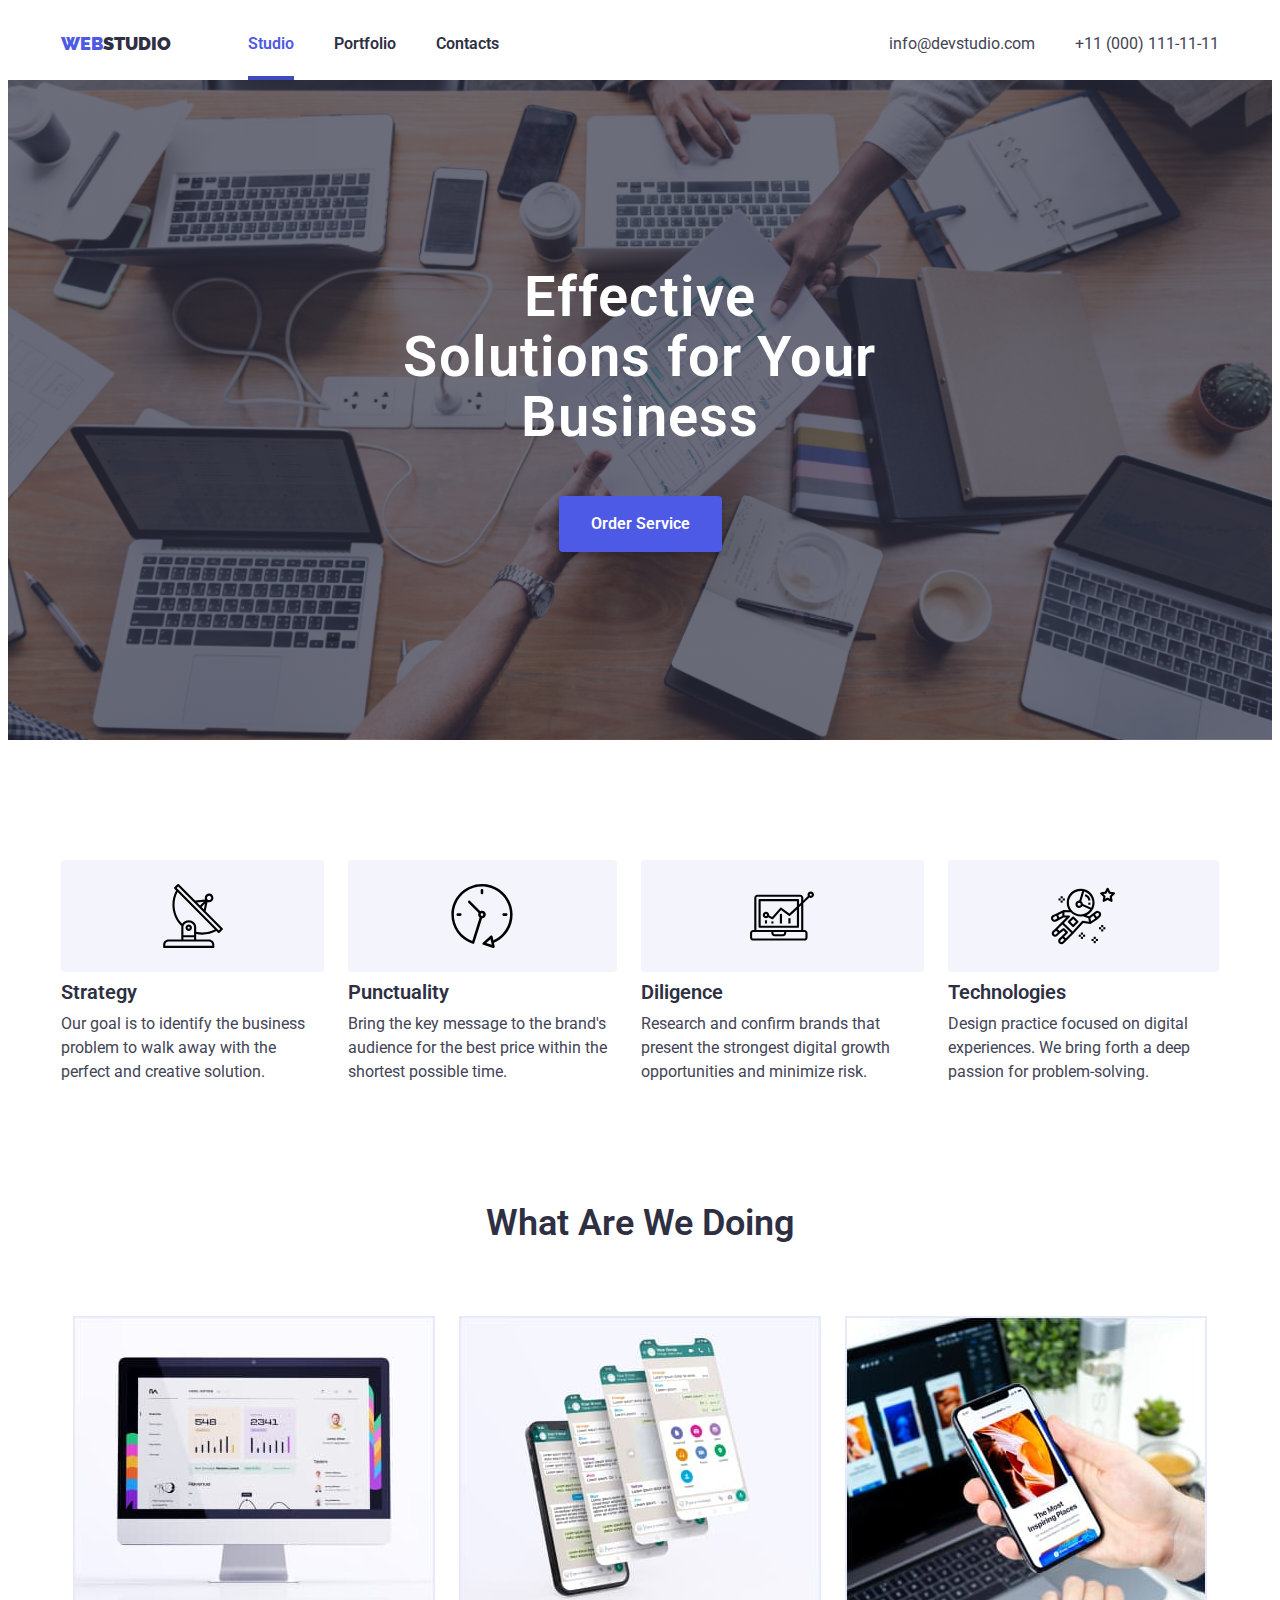
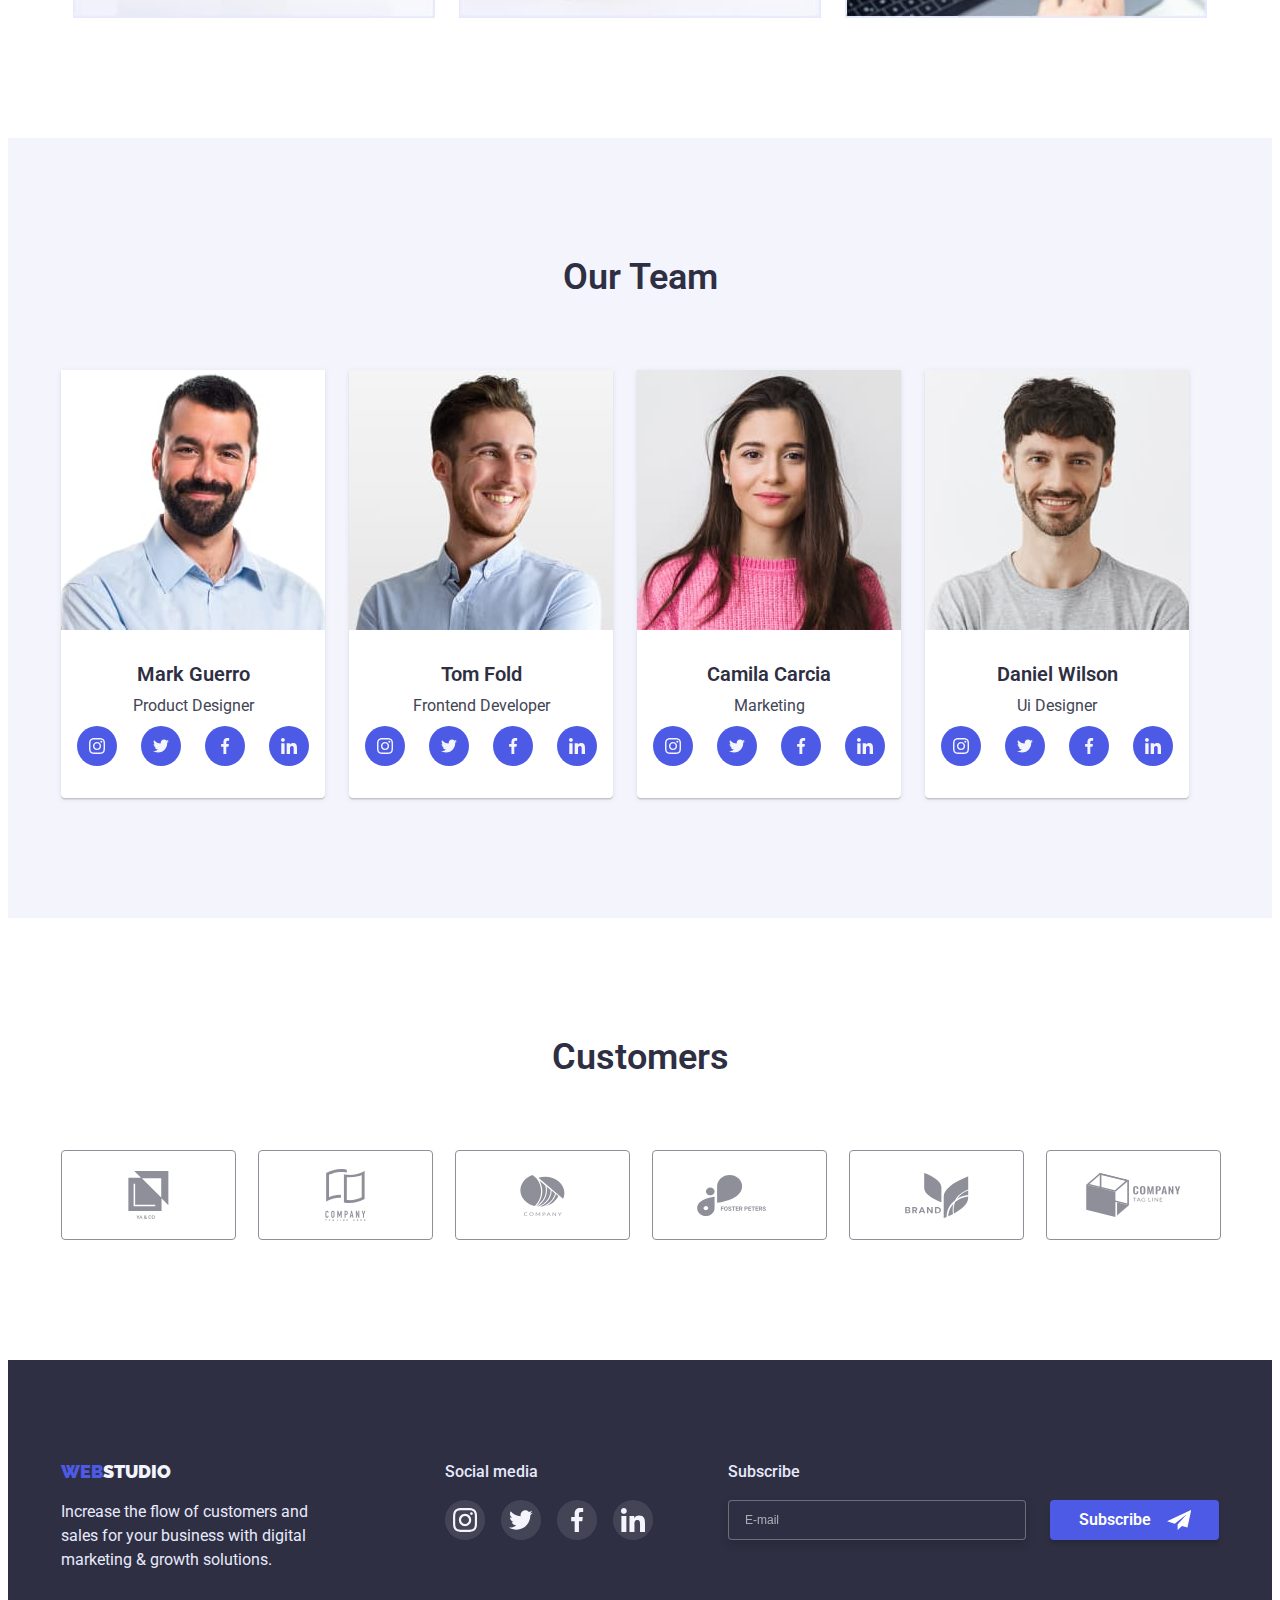
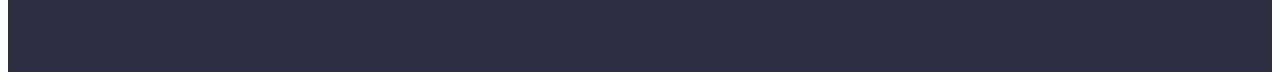
<file: index.html>
<!DOCTYPE html>
<html lang="en">
  <head>
    <meta name="viewport" content="width=device-width, initial-scale=1.0" />
    <link rel="preconnect" href="https://fonts.googleapis.com" />
    <link rel="preconnect" href="https://fonts.gstatic.com" crossorigin />
    <link
      href="https://fonts.googleapis.com/css2?family=Raleway:wght@700&family=Roboto:wght@400;500;700;900&display=swap"
      rel="stylesheet"
    />
    <link
      rel="stylesheet"
      href="https://cdnjs.cloudflare.com/ajax/libs/modern-normalize/1.1.0/modern-normalize.min.css"
      integrity="sha512-wpPYUAdjBVSE4KJnH1VR1HeZfpl1ub8YT/NKx4PuQ5NmX2tKuGu6U/JRp5y+Y8XG2tV+wKQpNHVUX03MfMFn9Q=="
      crossorigin="anonymous"
      referrerpolicy="no-referrer"
    />
    <title>Studio</title>
    <link rel="stylesheet" href="css/styles.css" />
  </head>
  <body>
    <header class="header">
      <div class="container block-header">
        <a class="webstudio" href="./index.html"
          ><span class="web">Web</span
          ><span class="studio-header">Studio</span></a
        >
        <button
          class="menu-toggle js-open-menu"
          aria-expanded="false"
          aria-controls="mobile-menu"
        >
          <svg class="icon-menu-button">
            <use href="./images/icons.svg#burger-icon"></use>
          </svg>
        </button>
        <nav class="nav">
          <ul class="group-navigation">
            <li class="list-navigation current_page">
              <a class="navigation" href="./index.html">Studio</a>
            </li>
            <li class="list-navigation">
              <a class="navigation" href="./portfolio.html">Portfolio</a>
            </li>
            <li class="list-navigation">
              <a class="navigation" href="#">Contacts</a>
            </li>
          </ul>
        </nav>
        <ul class="group-info">
          <li class="list-info">
            <a href="mailto:info@devstudio.com" class="info"
              >info@devstudio.com</a
            >
          </li>
          <li class="list-info">
            <a href="tel:+110001111111" class="tel">+11 (000) 111-11-11</a>
          </li>
        </ul>
      </div>
    </header>
    <main class="main-index">
      <section class="main-content">
        <div class="container">
          <h1 class="main-text">Effective Solutions for Your Business</h1>
          <button class="order_service" data-modal-open type="button">
            Order Service
          </button>
        </div>
      </section>
      <section class="main-our_skills">
        <div class="container">
          <h2 class="visually-hidden">Our skills</h2>
          <ul class="group-our_skills">
            <li class="list-our_skills">
              <div class="thumb">
                <svg class="icon-our_skills">
                  <use href="./images/symbol-defs.svg#antena"></use>
                </svg>
              </div>
              <h3 class="h_text our_skills">Strategy</h3>
              <p class="p_text our_skills">
                Our goal is to identify the business problem to walk away with
                the perfect and creative solution.
              </p>
            </li>
            <li class="list-our_skills">
              <div class="thumb">
                <svg class="icon-our_skills">
                  <use href="./images/symbol-defs.svg#clock"></use>
                </svg>
              </div>
              <h3 class="h_text our_skills">Punctuality</h3>
              <p class="p_text our_skills">
                Bring the key message to the brand's audience for the best price
                within the shortest possible time.
              </p>
            </li>
            <li class="list-our_skills">
              <div class="thumb">
                <svg class="icon-our_skills">
                  <use href="./images/symbol-defs.svg#diagram"></use>
                </svg>
              </div>
              <h3 class="h_text our_skills">Diligence</h3>
              <p class="p_text our_skills">
                Research and confirm brands that present the strongest digital
                growth opportunities and minimize risk.
              </p>
            </li>
            <li class="list-our_skills">
              <div class="thumb">
                <svg class="icon-our_skills">
                  <use href="./images/symbol-defs.svg#astronaut"></use>
                </svg>
              </div>
              <h3 class="h_text our_skills">Technologies</h3>
              <p class="p_text our_skills">
                Design practice focused on digital experiences. We bring forth a
                deep passion for problem-solving.
              </p>
            </li>
          </ul>
        </div>
      </section>
      <section class="main-what_we_doing">
        <div class="container">
          <h2 class="section_text">What Are We Doing</h2>
          <ul class="group-we_doing">
            <li class="list-we_doing">
              <img
                srcset="images/1.jpg 1x,images/1 2x.jpg 2x"
                src="images/1.jpg"
                alt="Statistic"
                width="300"
                height="250"
              />
            </li>
            <li class="list-we_doing">
              <img
                srcset="images/2.jpg 1x,images/2 2x.jpg 2x"
                src="images/2.jpg"
                alt="tag-messenger"
                width="300"
                height="250"
              />
            </li>
            <li class="list-we_doing">
              <img
                srcset="images/3.jpg 1x,images/3 2x.jpg 2x"
                src="images/3.jpg"
                alt="articles"
                width="300"
                height="250"
              />
            </li>
          </ul>
        </div>
      </section>
      <section class="main-our_team">
        <div class="container">
          <h2 class="section_text our_team">Our Team</h2>
          <ul class="group-our_team">
            <li class="list-photos">
              <img
                srcset="images/mark_guerro.jpg 1x,images/mark_guerro 2x.jpg 2x"
                src="images/mark_guerro.jpg"
                alt="mark_guerro"
                width="244"
                height="240"
                class="img-our_team"
              />
              <div class="card-our_team">
                <h3 class="h_text our_team">Mark Guerro</h3>
                <p class="p_text our_team">Product Designer</p>
                <ul class="group-messenger">
                  <li class="list-messenger">
                    <a class="tag-messenger">
                      <svg class="icon-our_team">
                        <use href="./images/symbol-defs.svg#instagram"></use>
                      </svg>
                    </a>
                  </li>
                  <li class="list-messenger">
                    <a class="tag-messenger">
                      <svg class="icon-our_team">
                        <use href="./images/symbol-defs.svg#twitter"></use>
                      </svg>
                    </a>
                  </li>
                  <li class="list-messenger">
                    <a class="tag-messenger">
                      <svg class="icon-our_team">
                        <use href="./images/symbol-defs.svg#facebook"></use>
                      </svg>
                    </a>
                  </li>
                  <li class="list-messenger">
                    <a class="tag-messenger">
                      <svg class="icon-our_team">
                        <use href="./images/symbol-defs.svg#linkedin"></use>
                      </svg>
                    </a>
                  </li>
                </ul>
              </div>
            </li>
            <li class="list-photos">
              <img
                srcset="images/tom_fold.jpg 1x,images/tom_fold 2x.jpg 2x"
                src="images/tom_fold.jpg"
                alt="tom_fold"
                width="244"
                height="240"
                class="img-our_team"
              />
              <div class="card-our_team">
                <h3 class="h_text our_team">Tom Fold</h3>
                <p class="p_text our_team">Frontend Developer</p>
                <ul class="group-messenger">
                  <li class="list-messenger">
                    <a class="tag-messenger">
                      <svg class="icon-our_team">
                        <use href="./images/symbol-defs.svg#instagram"></use>
                      </svg>
                    </a>
                  </li>
                  <li class="list-messenger">
                    <a class="tag-messenger">
                      <svg class="icon-our_team">
                        <use href="./images/symbol-defs.svg#twitter"></use>
                      </svg>
                    </a>
                  </li>
                  <li class="list-messenger">
                    <a class="tag-messenger">
                      <svg class="icon-our_team">
                        <use href="./images/symbol-defs.svg#facebook"></use>
                      </svg>
                    </a>
                  </li>
                  <li class="list-messenger">
                    <a class="tag-messenger">
                      <svg class="icon-our_team">
                        <use href="./images/symbol-defs.svg#linkedin"></use>
                      </svg>
                    </a>
                  </li>
                </ul>
              </div>
            </li>
            <li class="list-photos">
              <img
                srcset="images/camila_garcia.jpg 1x,images/camila_garcia 2x.jpg 2x"
                src="images/camila_garcia.jpg"
                alt="camila_garcia"
                width="244"
                height="240"
                class="img-our_team"
              />
              <div class="card-our_team">
                <h3 class="h_text our_team">Camila Carcia</h3>
                <p class="p_text our_team">Marketing</p>
                <ul class="group-messenger">
                  <li class="list-messenger">
                    <a class="tag-messenger">
                      <svg class="icon-our_team">
                        <use href="./images/symbol-defs.svg#instagram"></use>
                      </svg>
                    </a>
                  </li>
                  <li class="list-messenger">
                    <a class="tag-messenger">
                      <svg class="icon-our_team">
                        <use href="./images/symbol-defs.svg#twitter"></use>
                      </svg>
                    </a>
                  </li>
                  <li class="list-messenger">
                    <a class="tag-messenger">
                      <svg class="icon-our_team">
                        <use href="./images/symbol-defs.svg#facebook"></use>
                      </svg>
                    </a>
                  </li>
                  <li class="list-messenger">
                    <a class="tag-messenger">
                      <svg class="icon-our_team">
                        <use href="./images/symbol-defs.svg#linkedin"></use>
                      </svg>
                    </a>
                  </li>
                </ul>
              </div>
            </li>
            <li class="list-photos">
              <img
                srcset="images/daniel_wilson.jpg 1x,images/daniel_wilson 2x.jpg 2x"
                src="images/daniel_wilson.jpg"
                alt="daniel_wilson"
                width="244"
                height="240"
                class="img-our_team"
              />
              <div class="card-our_team">
                <h3 class="h_text our_team">Daniel Wilson</h3>
                <p class="p_text our_team">Ui Designer</p>
                <ul class="group-messenger">
                  <li class="list-messenger">
                    <a class="tag-messenger">
                      <svg class="icon-our_team">
                        <use href="./images/symbol-defs.svg#instagram"></use>
                      </svg>
                    </a>
                  </li>
                  <li class="list-messenger">
                    <a class="tag-messenger">
                      <svg class="icon-our_team">
                        <use href="./images/symbol-defs.svg#twitter"></use>
                      </svg>
                    </a>
                  </li>
                  <li class="list-messenger">
                    <a class="tag-messenger">
                      <svg class="icon-our_team">
                        <use href="./images/symbol-defs.svg#facebook"></use>
                      </svg>
                    </a>
                  </li>
                  <li class="list-messenger">
                    <a class="tag-messenger">
                      <svg class="icon-our_team">
                        <use href="./images/symbol-defs.svg#linkedin"></use>
                      </svg>
                    </a>
                  </li>
                </ul>
              </div>
            </li>
          </ul>
        </div>
      </section>
      <section class="customer">
        <div class="container">
          <h2 class="section_text">Customers</h2>
          <ul class="group-customers">
            <li class="list-customers">
              <a class="block-customers">
                <svg class="icon-customers">
                  <use href="./images/symbol-defs.svg#customer_1"></use>
                </svg>
              </a>
            </li>
            <li class="list-customers">
              <a class="block-customers">
                <svg class="icon-customers">
                  <use href="./images/symbol-defs.svg#customer_2"></use>
                </svg>
              </a>
            </li>
            <li class="list-customers">
              <a class="block-customers">
                <svg class="icon-customers">
                  <use href="./images/symbol-defs.svg#customer_3"></use>
                </svg>
              </a>
            </li>
            <li class="list-customers">
              <a class="block-customers">
                <svg class="icon-customers">
                  <use href="./images/symbol-defs.svg#customer_4"></use>
                </svg>
              </a>
            </li>
            <li class="list-customers">
              <a class="block-customers">
                <svg class="icon-customers">
                  <use href="./images/symbol-defs.svg#customer_5"></use>
                </svg>
              </a>
            </li>
            <li class="list-customers">
              <a class="block-customers">
                <svg class="icon-customers">
                  <use href="./images/symbol-defs.svg#customer_6"></use>
                </svg>
              </a>
            </li>
          </ul>
        </div>
      </section>
    </main>
    <footer class="footer">
      <div class="container block-footer">
        <div class="footer-block">
          <a class="webstudio footer-webstudio" href="./index.html"
            ><span class="web footer-webstudio">Web</span
            ><span class="studio-footer">Studio</span>
          </a>
          <p class="footer-p_text footer-block-text">
            Increase the flow of customers and sales for your business with
            digital marketing & growth solutions.
          </p>
        </div>
        <div class="footer-social_media">
          <p class="footer-p_text social_media">Social media</p>
          <ul class="group-social_media">
            <li class="list-social_media">
              <a class="button-social_media">
                <svg class="icon-social_media">
                  <use href="./images/symbol-defs.svg#instagram"></use>
                </svg>
              </a>
            </li>
            <li class="list-social_media">
              <a class="button-social_media">
                <svg class="icon-social_media">
                  <use href="./images/symbol-defs.svg#twitter"></use>
                </svg>
              </a>
            </li>
            <li class="list-social_media">
              <a class="button-social_media">
                <svg class="icon-social_media">
                  <use href="./images/symbol-defs.svg#facebook"></use>
                </svg>
              </a>
            </li>
            <li class="list-social_media">
              <a class="button-social_media">
                <svg class="icon-social_media">
                  <use href="./images/symbol-defs.svg#linkedin"></use>
                </svg>
              </a>
            </li>
          </ul>
        </div>
        <div class="footer-subscribe">
          <p class="footer-p_text social_media">Subscribe</p>
          <form class="form-subscribe">
            <input
              class="input-subscribe-email"
              type="email"
              name="email-subscribe"
              id="email"
              placeholder="E-mail"
            />
            <button class="subscribe-button-send" type="submit">
              Subscribe
              <span class="subscribe-icon-block">
                <svg class="subscribe-icon">
                  <use href="./images/icons.svg#icon_send"></use>
                </svg>
              </span>
            </button>
          </form>
        </div>
      </div>
    </footer>
    <div class="backdrop is-hidden" data-modal>
      <div class="modal">
        <button class="modal-button" data-modal-close>
          <svg class="icon-modal-button">
            <use href="./images/symbol-defs.svg#close-button"></use>
          </svg>
        </button>
        <p class="modal-h_text">
          Leave your contacts and we will call you back
        </p>
        <form class="form js-modal-form">
          <div class="modal-form-list">
            <label class="modal-form-label" for="name">Name</label>
            <div class="modal-form-field">
              <input
                class="modal-form-input"
                type="text"
                name="name"
                id="name"
              />
              <span class="modal-form-icons">
                <svg class="modal-form-input-icon person">
                  <use href="./images/icons.svg#person"></use>
                </svg>
              </span>
            </div>
          </div>
          <div class="modal-form-list">
            <label class="modal-form-label" for="phone">Phone</label>
            <div class="modal-form-field">
              <input
                class="modal-form-input"
                type="tel"
                name="phone"
                id="tel"
              />
              <span class="modal-form-icons">
                <svg class="modal-form-input-icon">
                  <use href="./images/icons.svg#phone"></use>
                </svg>
              </span>
            </div>
          </div>
          <div class="modal-form-list">
            <label class="modal-form-label" for="email">Email</label>
            <div class="modal-form-field">
              <input
                class="modal-form-input"
                type="email"
                name="email"
                id="email"
              />
              <span class="modal-form-icons">
                <svg class="modal-form-input-icon">
                  <use href="./images/icons.svg#email"></use>
                </svg>
              </span>
            </div>
          </div>
          <div class="modal-form-list textarea">
            <label class="modal-form-label" for="comment">Comment</label>
            <div class="modal-form-field">
              <textarea
                class="modal-form-textarea"
                name="comment"
                id="comment"
                rows="8"
                placeholder="Text input"
              ></textarea>
            </div>
          </div>
          <div class="modal-form-list checkbox">
            <label class="modal-checkbox-label" for="accept">
              <input
                class="modal-checkbox"
                type="checkbox"
                name="checkbox_accept"
                value="accept"
                id="accept"
              />
              <span class="modal-block-checkbox">
                <svg class="modal-checkbox-icon">
                  <use href="./images/icons.svg#Checkbox"></use>
                </svg>
              </span>
              <span
                >I accept the terms and conditions of the
                <a class="modal-text-privacy" href="#"> Privacy Policy </a>
              </span>
            </label>
          </div>
          <button class="modal-button-send" type="submit">Send</button>
        </form>
      </div>
    </div>
    <!-- mobile menu -->
    <div class="menu-container js-menu-container" id="mobile-menu">
      <button class="menu-toggle js-close-menu">
        <svg class="icon-modal-button">
          <use href="./images/symbol-defs.svg#close-button"></use>
        </svg>
      </button>
      <div class="menu-mobile_menu">
        <ul class="group-navigation-mobile_menu">
          <li class="list-navigation mobile_menu current_page">
            <a class="navigation-mobile_menu" href="./index.html">Studio</a>
          </li>
          <li class="list-navigation mobile_menu">
            <a class="navigation-mobile_menu" href="./portfolio.html"
              >Portfolio</a
            >
          </li>
          <li class="list-navigation mobile_menu">
            <a class="navigation-mobile_menu" href="#">Contacts</a>
          </li>
        </ul>
        <div class="menu-2">
          <ul class="group-info-mobile_menu">
            <li class="list-info-mobile_menu">
              <a href="tel:+110001111111" class="tel mobile_menu"
                >+11 (000) 111-11-11</a
              >
            </li>
            <li class="list-info-mobile_menu">
              <a href="mailto:info@devstudio.com" class="info mobile_menu"
                >info@devstudio.com</a
              >
            </li>
          </ul>
          <ul class="group-messenger mobile_menu">
            <li class="list-messenger-mobile_menu">
              <a class="tag-messenger">
                <svg class="icon-social_media">
                  <use href="./images/symbol-defs.svg#instagram"></use>
                </svg>
              </a>
            </li>
            <li class="list-messenger-mobile_menu">
              <a class="tag-messenger">
                <svg class="icon-social_media">
                  <use href="./images/symbol-defs.svg#twitter"></use>
                </svg>
              </a>
            </li>
            <li class="list-messenger-mobile_menu">
              <a class="tag-messenger">
                <svg class="icon-social_media">
                  <use href="./images/symbol-defs.svg#facebook"></use>
                </svg>
              </a>
            </li>
            <li class="list-messenger-mobile_menu">
              <a class="tag-messenger">
                <svg class="icon-social_media">
                  <use href="./images/symbol-defs.svg#linkedin"></use>
                </svg>
              </a>
            </li>
          </ul>
        </div>
      </div>
    </div>
    <script src="./js/modal.js"></script>
    <script src="./js/mobile-menu.js"></script>
  </body>
</html>
</file>
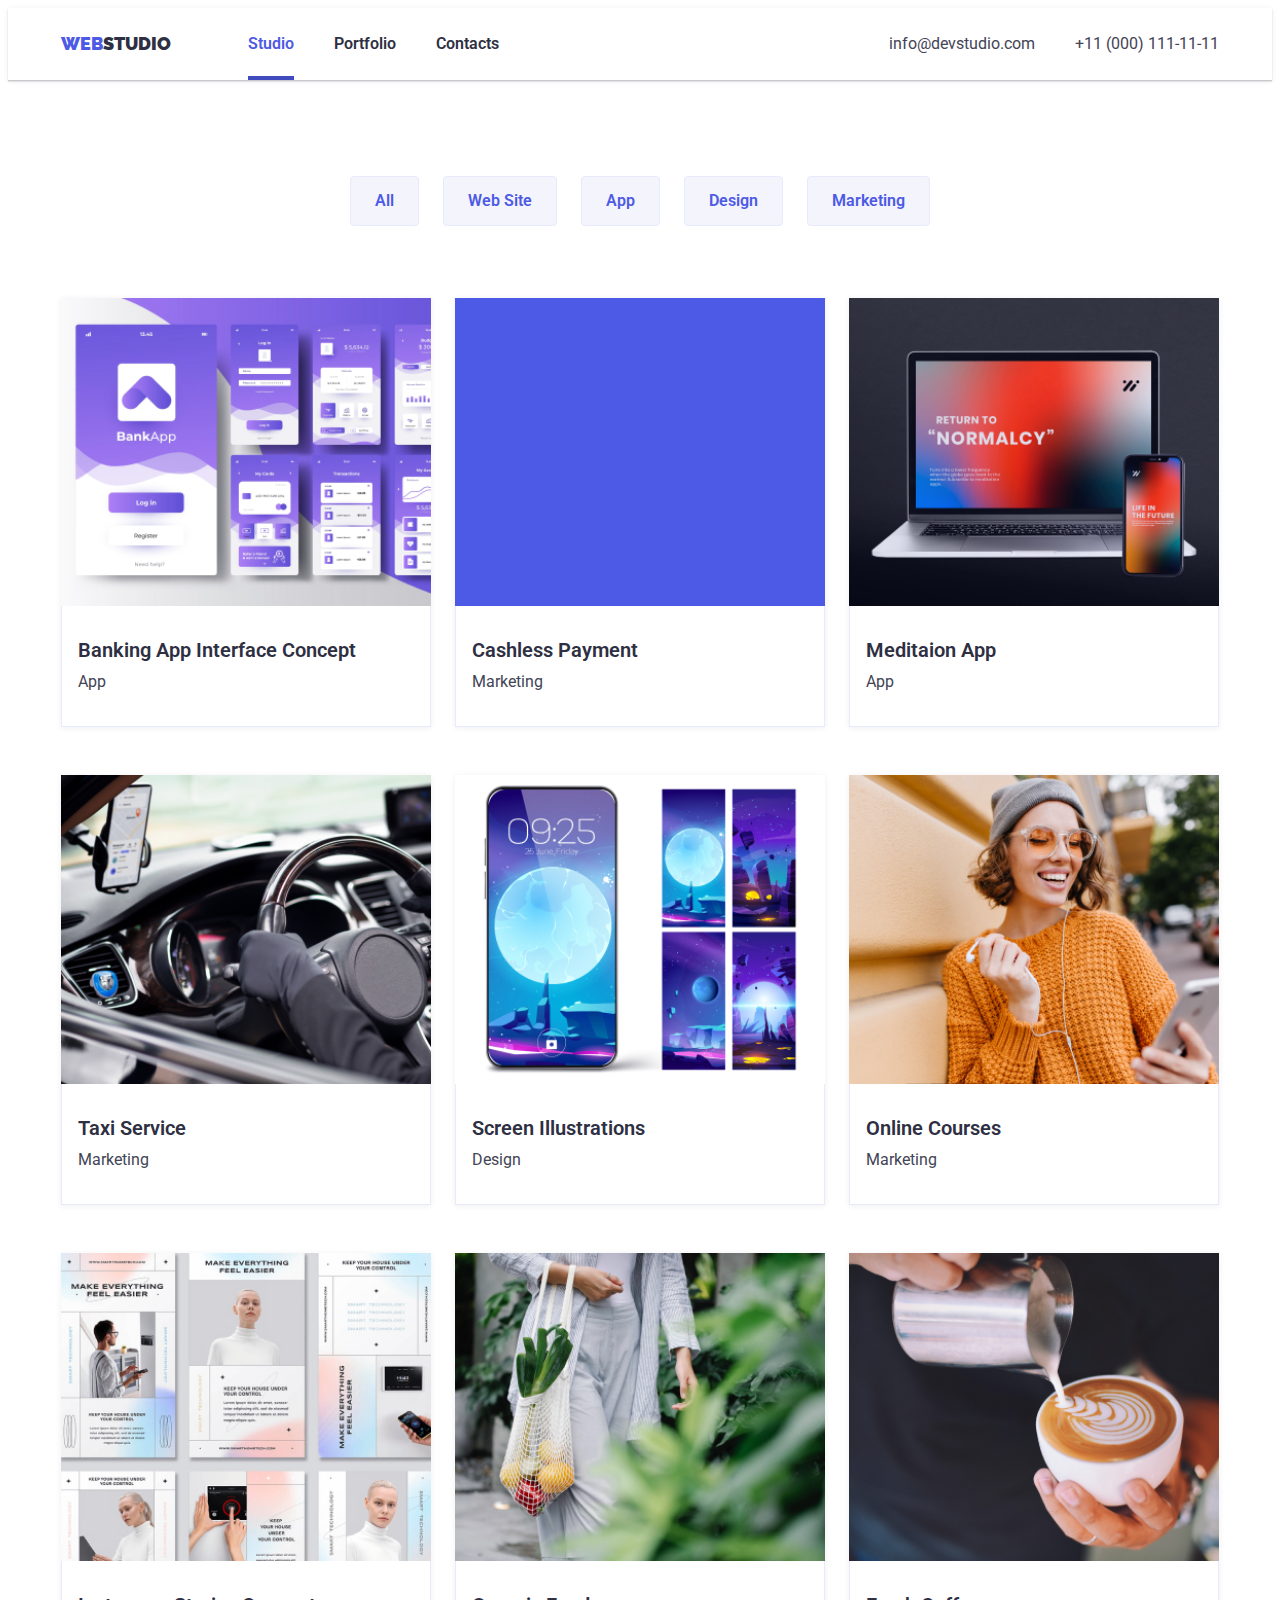
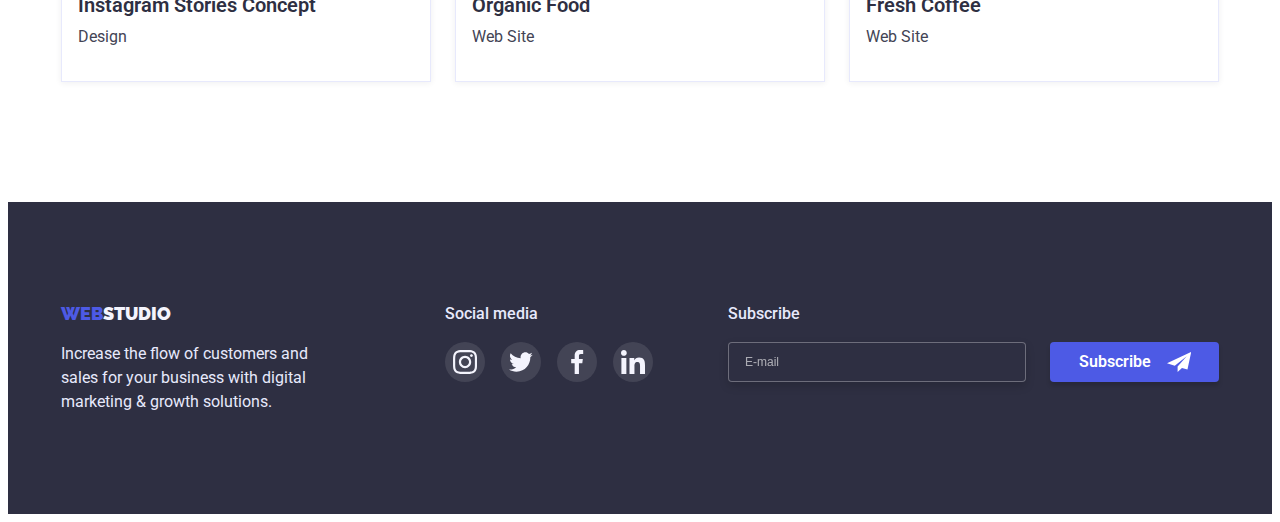
<file: portfolio.html>
<!DOCTYPE html>
<html lang="en">
  <head>
    <meta name="viewport" content="width=device-width, initial-scale=1.0" />
    <link rel="preconnect" href="https://fonts.googleapis.com" />
    <link rel="preconnect" href="https://fonts.gstatic.com" crossorigin />
    <link
      href="https://fonts.googleapis.com/css2?family=Raleway:wght@700&family=Roboto:wght@400;500;700;900&display=swap"
      rel="stylesheet"
    />
    <link
      rel="stylesheet"
      href="https://cdnjs.cloudflare.com/ajax/libs/modern-normalize/1.1.0/modern-normalize.min.css"
      integrity="sha512-wpPYUAdjBVSE4KJnH1VR1HeZfpl1ub8YT/NKx4PuQ5NmX2tKuGu6U/JRp5y+Y8XG2tV+wKQpNHVUX03MfMFn9Q=="
      crossorigin="anonymous"
      referrerpolicy="no-referrer"
    />
    <title>Portfolio</title>
    <link rel="stylesheet" href="css/styles.css" />
  </head>
  <body>
    <header class="header-portfolio">
      <div class="container block-header">
        <a class="webstudio" href="./index.html"
          ><span class="web">Web</span
          ><span class="studio-header">Studio</span></a
        >
        <button
          class="menu-toggle js-open-menu"
          aria-expanded="false"
          aria-controls="mobile-menu"
        >
          <svg class="icon-menu-button">
            <use href="./images/icons.svg#burger-icon"></use>
          </svg>
        </button>
        <nav class="nav">
          <ul class="group-navigation">
            <li class="list-navigation current_page">
              <a class="navigation" href="./index.html">Studio</a>
            </li>
            <li class="list-navigation">
              <a class="navigation" href="./portfolio.html">Portfolio</a>
            </li>
            <li class="list-navigation">
              <a class="navigation" href="#">Contacts</a>
            </li>
          </ul>
        </nav>
        <ul class="group-info">
          <li class="list-info">
            <a href="mailto:info@devstudio.com" class="info"
              >info@devstudio.com</a
            >
          </li>
          <li class="list-info">
            <a href="tel:+110001111111" class="tel">+11 (000) 111-11-11</a>
          </li>
        </ul>
      </div>
    </header>
    <main class="main-portfolio">
      <section class="section-portfolio">
        <div class="container">
          <h1 class="visually-hidden">Portfolio</h1>
          <ul class="group-button-portfolio">
            <li class="list-button">
              <button class="button-portfolio" type="button">All</button>
            </li>
            <li class="list-button">
              <button class="button-portfolio" type="button">Web Site</button>
            </li>
            <li class="list-button">
              <button class="button-portfolio" type="button">App</button>
            </li>
            <li class="list-button">
              <button class="button-portfolio" type="button">Design</button>
            </li>
            <li class="list-button">
              <button class="button-portfolio" type="button">Marketing</button>
            </li>
          </ul>
          <ul class="group-block-photo">
            <li class="list-block_photo">
              <a class="tag-block_photo" href="#">
                <div class="img-block-photo">
                  <img
                    src="images/img.jpg"
                    alt="Banking App Interface Concept"
                    width="360"
                    height="300"
                  />
                  <div class="text-overlay">
                    <p class="img-block-text">
                      14 Stylish and User-Friendly App Design Concepts · Task
                      Manager App · Calorie Tracker App · Exotic Fruit Ecommerce
                      App · Cloud Storage App
                    </p>
                  </div>
                </div>
                <div class="card-block-photo">
                  <h2 class="h_text">Banking App Interface Concept</h2>
                  <p class="p_text">App</p>
                </div>
              </a>
            </li>
            <li class="list-block_photo">
              <a class="tag-block_photo" href="#">
                <div class="img-block-photo">
                  <img
                    src="images/img(1).jpg"
                    alt="Cashless Payment"
                    width="360"
                    height="300"
                  />
                  <div class="text-overlay">
                    <p class="img-block-text">
                      14 Stylish and User-Friendly App Design Concepts · Task
                      Manager App · Calorie Tracker App · Exotic Fruit Ecommerce
                      App · Cloud Storage App
                    </p>
                  </div>
                </div>
                <div class="card-block-photo">
                  <h2 class="h_text">Cashless Payment</h2>
                  <p class="p_text">Marketing</p>
                </div>
              </a>
            </li>
            <li class="list-block_photo">
              <a class="tag-block_photo" href="#">
                <div class="img-block-photo">
                  <img
                    src="images/img(2).jpg"
                    alt="Meditaion App"
                    width="360"
                    height="300"
                  />
                  <div class="text-overlay">
                    <p class="img-block-text">
                      14 Stylish and User-Friendly App Design Concepts · Task
                      Manager App · Calorie Tracker App · Exotic Fruit Ecommerce
                      App · Cloud Storage App
                    </p>
                  </div>
                </div>
                <div class="card-block-photo">
                  <h2 class="h_text">Meditaion App</h2>
                  <p class="p_text">App</p>
                </div>
              </a>
            </li>
            <li class="list-block_photo">
              <a class="tag-block_photo" href="#">
                <div class="img-block-photo">
                  <img
                    src="images/img(3).jpg"
                    alt="Taxi Service"
                    width="360"
                    height="300"
                  />
                  <div class="text-overlay">
                    <p class="img-block-text">
                      14 Stylish and User-Friendly App Design Concepts · Task
                      Manager App · Calorie Tracker App · Exotic Fruit Ecommerce
                      App · Cloud Storage App
                    </p>
                  </div>
                </div>
                <div class="card-block-photo">
                  <h2 class="h_text">Taxi Service</h2>
                  <p class="p_text">Marketing</p>
                </div>
              </a>
            </li>
            <li class="list-block_photo">
              <a class="tag-block_photo" href="#">
                <div class="img-block-photo">
                  <img
                    src="images/img(4).jpg"
                    alt="Screen Illustrations"
                    width="360"
                    height="300"
                  />
                  <div class="text-overlay">
                    <p class="img-block-text">
                      14 Stylish and User-Friendly App Design Concepts · Task
                      Manager App · Calorie Tracker App · Exotic Fruit Ecommerce
                      App · Cloud Storage App
                    </p>
                  </div>
                </div>
                <div class="card-block-photo">
                  <h2 class="h_text">Screen Illustrations</h2>
                  <p class="p_text">Design</p>
                </div>
              </a>
            </li>
            <li class="list-block_photo">
              <a class="tag-block_photo" href="#">
                <div class="img-block-photo">
                  <img
                    src="images/img(5).jpg"
                    alt="Online Courses"
                    width="360"
                    height="300"
                  />
                  <div class="text-overlay">
                    <p class="img-block-text">
                      14 Stylish and User-Friendly App Design Concepts · Task
                      Manager App · Calorie Tracker App · Exotic Fruit Ecommerce
                      App · Cloud Storage App
                    </p>
                  </div>
                </div>
                <div class="card-block-photo">
                  <h2 class="h_text">Online Courses</h2>
                  <p class="p_text">Marketing</p>
                </div>
              </a>
            </li>
            <li class="list-block_photo">
              <a class="tag-block_photo" href="#">
                <div class="img-block-photo">
                  <img
                    src="images/img(6).jpg"
                    alt="Instagram Stories Concept"
                    width="360"
                    height="300"
                  />
                  <div class="text-overlay">
                    <p class="img-block-text">
                      14 Stylish and User-Friendly App Design Concepts · Task
                      Manager App · Calorie Tracker App · Exotic Fruit Ecommerce
                      App · Cloud Storage App
                    </p>
                  </div>
                </div>
                <div class="card-block-photo">
                  <h2 class="h_text">Instagram Stories Concept</h2>
                  <p class="p_text">Design</p>
                </div>
              </a>
            </li>
            <li class="list-block_photo">
              <a class="tag-block_photo" href="#">
                <div class="img-block-photo">
                  <img
                    src="images/img(7).jpg"
                    alt="Organic Food"
                    width="360"
                    height="300"
                  />
                  <div class="text-overlay">
                    <p class="img-block-text">
                      14 Stylish and User-Friendly App Design Concepts · Task
                      Manager App · Calorie Tracker App · Exotic Fruit Ecommerce
                      App · Cloud Storage App
                    </p>
                  </div>
                </div>
                <div class="card-block-photo">
                  <h2 class="h_text">Organic Food</h2>
                  <p class="p_text">Web Site</p>
                </div>
              </a>
            </li>
            <li class="list-block_photo">
              <a class="tag-block_photo" href="#">
                <div class="img-block-photo">
                  <img
                    src="images/img(8).jpg"
                    alt="Fresh Coffee"
                    width="360"
                    height="300"
                  />
                  <div class="text-overlay">
                    <p class="img-block-text">
                      14 Stylish and User-Friendly App Design Concepts · Task
                      Manager App · Calorie Tracker App · Exotic Fruit Ecommerce
                      App · Cloud Storage App
                    </p>
                  </div>
                </div>
                <div class="card-block-photo">
                  <h2 class="h_text">Fresh Coffee</h2>
                  <p class="p_text">Web Site</p>
                </div>
              </a>
            </li>
          </ul>
        </div>
      </section>
      <footer class="footer">
        <div class="container block-footer">
          <div class="footer-block">
            <a class="webstudio footer-webstudio" href="./index.html"
              ><span class="web footer-webstudio">Web</span
              ><span class="studio-footer">Studio</span>
            </a>
            <p class="footer-p_text footer-block-text">
              Increase the flow of customers and sales for your business with
              digital marketing & growth solutions.
            </p>
          </div>
          <div class="footer-social_media">
            <p class="footer-p_text social_media">Social media</p>
            <ul class="group-social_media">
              <li class="list-social_media">
                <a class="button-social_media">
                  <svg class="icon-social_media">
                    <use href="./images/symbol-defs.svg#instagram"></use>
                  </svg>
                </a>
              </li>
              <li class="list-social_media">
                <a class="button-social_media">
                  <svg class="icon-social_media">
                    <use href="./images/symbol-defs.svg#twitter"></use>
                  </svg>
                </a>
              </li>
              <li class="list-social_media">
                <a class="button-social_media">
                  <svg class="icon-social_media">
                    <use href="./images/symbol-defs.svg#facebook"></use>
                  </svg>
                </a>
              </li>
              <li class="list-social_media">
                <a class="button-social_media">
                  <svg class="icon-social_media">
                    <use href="./images/symbol-defs.svg#linkedin"></use>
                  </svg>
                </a>
              </li>
            </ul>
          </div>
          <div class="footer-subscribe">
            <p class="footer-p_text social_media">Subscribe</p>
            <form class="form-subscribe">
              <input
                class="input-subscribe-email"
                type="email"
                name="email-subscribe"
                id="email"
                placeholder="E-mail"
              />
              <button class="subscribe-button-send" type="submit">
                Subscribe
                <span class="subscribe-icon-block">
                  <svg class="subscribe-icon">
                    <use href="./images/icons.svg#icon_send"></use>
                  </svg>
                </span>
              </button>
            </form>
          </div>
        </div>
      </footer>
    </main>
    <!-- mobile menu -->
    <div class="menu-container js-menu-container" id="mobile-menu">
      <button class="menu-toggle js-close-menu">
        <svg class="icon-modal-button">
          <use href="./images/symbol-defs.svg#close-button"></use>
        </svg>
      </button>
      <div class="menu-mobile_menu">
        <ul class="group-navigation-mobile_menu">
          <li class="list-navigation mobile_menu">
            <a class="navigation-mobile_menu" href="./index.html">Studio</a>
          </li>
          <li class="list-navigation mobile_menu current_page">
            <a class="navigation-mobile_menu" href="./portfolio.html"
              >Portfolio</a
            >
          </li>
          <li class="list-navigation mobile_menu">
            <a class="navigation-mobile_menu" href="#">Contacts</a>
          </li>
        </ul>
        <div class="menu-2">
          <ul class="group-info-mobile_menu">
            <li class="list-info-mobile_menu">
              <a href="tel:+110001111111" class="tel mobile_menu"
                >+11 (000) 111-11-11</a
              >
            </li>
            <li class="list-info-mobile_menu">
              <a href="mailto:info@devstudio.com" class="info mobile_menu"
                >info@devstudio.com</a
              >
            </li>
          </ul>
          <ul class="group-messenger mobile_menu">
            <li class="list-messenger-mobile_menu">
              <a class="tag-messenger">
                <svg class="icon-social_media">
                  <use href="./images/symbol-defs.svg#instagram"></use>
                </svg>
              </a>
            </li>
            <li class="list-messenger-mobile_menu">
              <a class="tag-messenger">
                <svg class="icon-social_media">
                  <use href="./images/symbol-defs.svg#twitter"></use>
                </svg>
              </a>
            </li>
            <li class="list-messenger-mobile_menu">
              <a class="tag-messenger">
                <svg class="icon-social_media">
                  <use href="./images/symbol-defs.svg#facebook"></use>
                </svg>
              </a>
            </li>
            <li class="list-messenger-mobile_menu">
              <a class="tag-messenger">
                <svg class="icon-social_media">
                  <use href="./images/symbol-defs.svg#linkedin"></use>
                </svg>
              </a>
            </li>
          </ul>
        </div>
      </div>
    </div>
    <script src="./js/mobile-menu.js"></script>
  </body>
</html>
</file>
<file: css/styles.css>
:root {
  --Slate: #434455;
  --LightSlate: #8e8f99;
  --Iris: #4d5ae5;
  --Navy-Blue: #2e2f42;
  --White: #ffffff;
  --Cloud: #f4f4fd;
  --Cornflower: #e7e9fc;
  --Green: #31d0aa;
  --Ocean: #404bbf;
  --timing-function: cubic-bezier(0.4, 0, 0.2, 1);
}
/* #region Basic Styles */
body {
  color: var(--Navy-Blue);
  font-family: "Roboto";
  line-height: 1.5;
  font-size: 16px;
}
ul {
  list-style: none;
  padding: 0;
  margin: 0;
}
li {
  list-style-type: none;
}
.visually-hidden {
  position: absolute;
  white-space: nowrap;
  width: 1px;
  height: 1px;
  overflow: hidden;
  border: 0;
  padding: 0;
  clip: rect(0 0 0 0);
  clip-path: inset(50%);
  margin: -1px;
  font-weight: 600;
  font-size: 36px;
  line-height: 1.11;
}
img {
  display: block;
  width: 100%;
  height: auto;
}
/* #endregion */
/* #region Container */
.container {
  margin-left: auto;
  margin-right: auto;
  padding-left: 16px;
  padding-right: 16px;
  max-width: 428px;
}

@media screen and (min-width: 768px) {
  .container.block-header {
    display: flex;
    justify-content: space-between;
  }
  .container {
    max-width: 766px;
  }
}
@media screen and (min-width: 1158px) {
  .container {
    max-width: 1158px;
  }
}
/*#endregion*/
/*#region Standart Styles */
.section_text {
  text-align: center;
  font-weight: 600;
  font-size: 36px;
  line-height: 1.11;
  margin: 0;
  margin-bottom: 72px;
}
.h_text {
  font-weight: 600;
  font-size: 20px;
  line-height: 1.2;
  margin: 0;
  margin-bottom: 8px;
}
.p_text {
  color: var(--Slate);
  margin: 0;
}
/* #endregion */
/*#region Header Styles*/
.header {
  color: var(--White);
}
.container.block-header {
  display: flex;
  align-items: center;
}
.webstudio {
  text-decoration: none;
  text-transform: uppercase;
  display: flex;
  padding: 24px 0;
}
.nav {
  display: flex;
}
.web {
  color: var(--Iris);
  font-weight: 900;
  font-family: "Raleway";
  font-size: 18px;
  line-height: 1.33;
  text-decoration: none;
  text-transform: uppercase;
  display: block;
}
.studio-header {
  color: var(--Navy-Blue);
  font-family: "Raleway";
  font-weight: 900;
  font-size: 18px;
  line-height: 1.33;
  text-decoration: none;
  text-transform: uppercase;
  display: block;
}
.group-navigation {
  display: flex;
  margin: 0;
  margin-left: 77px;
  padding-left: 0;
}
.list-navigation:not(:last-child) {
  margin-right: 40px;
}
.list-navigation.current_page .navigation::after {
  opacity: 1;
}
.list-navigation.current_page .navigation,
.navigation:hover,
.navigation:focus {
  color: var(--Iris);
}
.navigation {
  position: relative;
  color: var(--Navy-Blue);
  font-weight: 600;
  text-decoration: none;
  display: block;
  padding: 24px 0;
  transition: color 250ms var(--timing-function);
}
.navigation::after {
  position: absolute;
  left: 0;
  bottom: 0;
  content: "";
  display: block;
  background-color: var(--Ocean);
  height: 4px;
  width: 100%;
  opacity: 0;
}
.navigation:hover,
.navigation:focus {
  color: var(--Ocean);
}
.group-info {
  display: flex;
  margin: 0;
  justify-content: center;
  align-items: center;
  margin-left: auto;
}
.list-info:not(:last-child) {
  margin-right: 40px;
}
.info {
  color: var(--Slate);
  text-decoration: none;
}
.tel {
  color: var(--Slate);
  text-decoration: none;
  margin: 0;
  transition: color 250ms var(--timing-function);
}
.info:focus,
.tel:focus,
.info:hover,
.tel:hover {
  color: var(--Ocean);
}
/*#region Header portfolio Styles  */
.header-portfolio {
  color: var(--White);
  box-shadow: 0px 2px 1px rgba(46, 47, 66, 0.08),
    0px 1px 1px rgba(46, 47, 66, 0.16), 0px 1px 6px rgba(46, 47, 66, 0.08);
}
/*#endregion  */
.menu-toggle {
  height: 22px;
  width: 32px;
  display: flex;
  align-items: center;
  justify-content: center;
  margin: 0;
  margin-left: auto;
  padding: 0;
  background-color: transparent;
  cursor: pointer;
  border: none;
  border-radius: 50%;
  outline: none;
  fill: black;
}
.menu-toggle:hover,
.menu-toggle:focus {
  box-shadow: none;
}
.icon-menu-button {
  height: 22px;
}
@media screen and (max-width: 767px) {
  .container.block-header {
    display: flex;
    align-items: center;
  }
  .group-navigation {
    display: none;
  }
  .group-info {
    display: none;
  }
  .nav {
    display: none;
  }
}
@media screen and (min-width: 768px) and (max-width: 1199px) {
  .menu-toggle {
    display: none;
  }
  .group-info {
    flex-wrap: wrap;
    flex-direction: column;
    align-items: baseline;
  }
  .list-info:not(:last-child) {
    margin-right: 0px;
  }
  .info {
    font-weight: 400;
    font-size: 12px;
    line-height: 16px;
  }
  .tel {
    font-weight: 400;
    font-size: 12px;
    line-height: 16px;
  }
}
@media screen and (min-width: 1200px) {
  .menu-toggle {
    display: none;
  }
}
/* #endregion */
/* #region Mobile Menu  */
.menu-container {
  position: fixed;
  top: 0;
  left: 0;
  width: 100vw;
  height: 100vh;
  background-color: white;
  z-index: 999;
  transform: translateX(100%);
  transition: transform 250ms ease-in-out;
  padding: 40px;
  display: flex;
  flex-direction: column;
  justify-content: space-between;
  overflow: auto;
}
.menu-container.is-open {
  transform: translateX(0);
}
.menu-container .menu-toggle {
  margin-left: auto;
  margin-bottom: 16px;
  transform: translate(100%, -100%);
  fill: black;
  background: var(--Cornflower);
  border: 1px solid rgba(0, 0, 0, 0.1);
  width: 24px;
  height: 24px;
  border-radius: 50%;
  display: flex;
  cursor: pointer;
  justify-content: center;
  align-items: center;
  transition: background-color 250ms var(--timing-function),
    fill 250ms var(--timing-function);
}
.icon-mobile_menu-button {
  /* width: 8px;
  height: 8px; */
}
.menu-container .menu-toggle:hover,
.menu-container .menu-toggle:focus {
  background-color: var(--Ocean);
  fill: white;
}
.menu-mobile_menu {
  display: flex;
  flex-direction: column;
  justify-content: space-between;
  overflow: auto;
  width: 100%;
  height: 100%;
}
.list-navigation.mobile_menu:not(:last-child) {
  margin-bottom: 40px;
}
.list-navigation.mobile_menu.current_page .navigation-mobile_menu,
.navigation-mobile_menu:hover,
.navigation-mobile_menu:focus {
  color: var(--Iris);
}
.navigation-mobile_menu {
  position: relative;
  color: var(--Navy-Blue);
  text-decoration: none;
  display: block;
  font-weight: 700;
  font-size: 36px;
  line-height: 1.11;
  /* identical to box height, or 111% */
  padding: 0;
  transition: color 250ms var(--timing-function);
}
.navigation-mobile_menu:hover,
.navigation-mobile_menu:focus {
  color: var(--Ocean);
}
.group-info-mobile_menu {
  margin-top: auto;
}
.list-info-mobile_menu:not(:last-child) {
  margin-bottom: 40px;
}
.tel.mobile_menu {
  color: var(--Iris);
  text-decoration: none;
  margin: 0;
  font-weight: 600;
  font-size: 36px;
  line-height: 1.11;
  /* identical to box height, or 111% */
  transition: color 250ms var(--timing-function);
}
.info.mobile_menu {
  color: var(--Slate);
  text-decoration: none;
  font-weight: 500;
  font-size: 20px;
  line-height: 1.2;
}
.info.mobile_menu:focus,
.info.mobile_menu:hover {
  color: var(--Ocean);
}
.group-messenger.mobile_menu {
  display: flex;
  justify-content: space-between;
  padding-left: 0px;
  margin: 0;
  margin-top: 48px;
}
.list-messenger-mobile_menu {
  list-style-type: none;
}
@media (max-width: 767px) {
}
@media (min-width: 768px) {
  .menu-container {
    display: none;
  }
}
/* #endregion */

/* Main Styles */

/*#region Main Content */
.main-content {
  background-color: var(--Navy-Blue);
  background-color: rgba(46, 47, 66, 0.7);
  background-image: linear-gradient(
      to right,
      rgba(46, 47, 66, 0.7),
      rgba(46, 47, 66, 0.7)
    ),
    url("../images/mobile.jpg");
  background-repeat: no-repeat;
  background-position: center;
  background-size: cover;
  padding: 188px 0px;
}
@media (min-resolution: 2dppx) {
  .main-content {
    background-image: linear-gradient(
        to right,
        rgba(46, 47, 66, 0.7),
        rgba(46, 47, 66, 0.7)
      ),
      url("../images/mobile\ 2x.jpg");
  }
}
@media (min-width: 768px) {
  .main-content {
    background-image: linear-gradient(
        to right,
        rgba(46, 47, 66, 0.7),
        rgba(46, 47, 66, 0.7)
      ),
      url("../images/tablet.jpg");
  }
  @media (min-resolution: 2dppx) {
    .main-content {
      background-image: linear-gradient(
          to right,
          rgba(46, 47, 66, 0.7),
          rgba(46, 47, 66, 0.7)
        ),
        url("../images/tablet\ 2x.jpg");
    }
  }
}
@media (min-width: 1200px) {
  .main-content {
    background-image: linear-gradient(
        to right,
        rgba(46, 47, 66, 0.7),
        rgba(46, 47, 66, 0.7)
      ),
      url("../images/desktop.jpg");
    max-width: 1440px;
    margin: 0 auto;
  }
  @media (min-resolution: 2dppx) {
    .main-content {
      background-image: linear-gradient(
          to right,
          rgba(46, 47, 66, 0.7),
          rgba(46, 47, 66, 0.7)
        ),
        url("../images/desktop\ 2x.jpg");
    }
  }
}
.main-text {
  color: var(--White);
  font-weight: 600;
  font-size: 56px;
  line-height: 1.07;
  text-align: center;
  letter-spacing: 0.02em;
  margin: 0;
  margin-bottom: 48px;
  max-width: 492px;
  margin-left: auto;
  margin-right: auto;
}
.order_service {
  cursor: pointer;
  background-color: var(--Iris);
  color: var(--White);
  font-weight: 600;
  font-family: inherit;
  line-height: 1.5;
  font-size: 16px;
  padding: 16px 32px;
  display: block;
  margin-left: auto;
  margin-right: auto;
  border: 0;
  box-shadow: 0px 4px 4px rgba(0, 0, 0, 0.15);
  border-radius: 4px;
  transition: background-color 250ms var(--timing-function),
    box-shadow 250ms var(--timing-function);
}
.order_service:focus {
  background: #404bbf;
  box-shadow: 0px 4px 4px rgba(0, 0, 0, 0.15);
}
.order_service:hover {
  box-shadow: 0px 1px 6px rgba(46, 47, 66, 0.08),
    0px 1px 1px rgba(46, 47, 66, 0.16), 0px 2px 1px rgba(46, 47, 66, 0.08);
  background: #404bbf;
}

@media (min-width: 480px) {
}
@media screen and (max-width: 767px) {
  .main-text {
    font-size: 36px;
    line-height: 1.11;
    max-width: 492px;
    width: 319px;
    /* or 111% */
  }
  .main-content {
    padding: 112px 0px;
  }
}
@media screen and (max-width: 1199px) {
  .main-content {
    padding: 112px 0px;
  }
}
@media (min-width: 768px) {
  .main-text {
    font-size: 56px;
    line-height: 1.07;
  }
}
/* #endregion */
/* #region Our skills */
.main-our_skills {
  padding-top: 120px;
  padding-bottom: 120px;
}
.group-our_skills {
  display: flex;
  justify-content: center;
}
.thumb {
  display: flex;
  background: #f4f4fd;
  border-radius: 4px;
  justify-content: center;
  align-items: center;
  height: 112px;
  margin-bottom: 8px;
}
.icon-our_skills {
  width: 64px;
  height: 64px;
}

@media screen and (max-width: 768px) {
  .group-our_skills {
    display: block;
  }
  .h_text.our_skills {
    text-align: center;
  }
  .main-our_skills {
    padding-top: 96px;
    padding-bottom: 96px;
  }
  .list-our_skills:not(:last-child) {
    margin: 0;
    margin-bottom: 72px;
  }
}
@media screen and (max-width: 1199px) {
  .thumb {
    display: none;
  }
  .h_text.our_skills {
    font-weight: 700;
    font-size: 36px;
    line-height: 1.11;
  }
}
@media screen and (min-width: 768px) and (max-width: 1199px) {
  .main-our_skills {
    padding: 96px 0px;
  }
  .group-our_skills {
    flex-wrap: wrap;
    gap: 72px 24px;
    justify-content: flex-start;
  }
  .list-our_skills {
    width: calc((100% - 24px) / 2);
    margin: 0;
  }
  .h_text.our_skills {
    font-weight: 700;
    font-size: 36px;
    line-height: 1.11;
  }
}
@media screen and (min-width: 1200px) {
  .list-our_skills:not(:last-child) {
    margin-right: 24px;
  }
}

/* #endregion */
/* #region  What we doing  */
.main-what_we_doing {
  padding-top: 0px;
  padding-bottom: 120px;
}

.group-we_doing {
  display: flex;
  justify-content: center;
  padding-left: 0px;
  margin: 0;
  margin-left: auto;
  margin-right: auto;
}
.list-we_doing {
  list-style-type: none;
  border: 1px solid var(--Cornflower);
  overflow: hidden;
}
.list-we_doing:not(:last-child) {
  margin-right: 24px;
}
@media screen and (max-width: 1199px) {
  .main-what_we_doing {
    display: none;
  }
}
/* #endregion */
/* #region Our Team  */
.main-our_team {
  background-color: var(--Cloud);
  margin: 0;
  margin-left: 0px;
  padding-top: 120px;
  padding-bottom: 120px;
}
.group-our_team {
  display: flex;
}
.list-photos {
  background-color: #ffffff;
  list-style-type: none;
  box-shadow: 0px 1px 6px rgba(46, 47, 66, 0.08),
    0px 1px 1px rgba(46, 47, 66, 0.16), 0px 2px 1px rgba(46, 47, 66, 0.08);
  border-radius: 0px 0px 4px 4px;
  overflow: hidden;
}

.card-our_team {
  padding: 32px 0;
}
.h_text.our_team {
  text-align: center;
}
.p_text.our_team {
  text-align: center;
}
.img-our_team {
  margin-left: auto;
  margin-right: auto;
}

.group-messenger {
  display: flex;
  justify-content: center;
  padding-left: 0px;
  margin: 0;
  margin-top: 8px;
}
.list-messenger {
  list-style-type: none;
}
.list-messenger:not(:last-child) {
  margin-right: 24px;
}
.tag-messenger {
  display: flex;
  width: 40px;
  height: 40px;
  border: 0;
  border-radius: 50%;
  background-color: var(--Iris);
  justify-content: center;
  align-items: center;
  cursor: pointer;
  margin: 0;
  transition: background-color 250ms var(--timing-function);
  fill: var(--Cloud);
}
.tag-messenger:hover {
  background-color: var(--Ocean);
}
.icon-our_team {
  width: 16px;
  height: 16px;
}
@media screen and (max-width: 767px) {
  .group-our_team {
    display: block;
    margin-left: auto;
    margin-right: auto;
  }
  .main-our_team {
    padding-top: 96px;
    padding-bottom: 128px;
  }
  .list-photos:not(:last-child) {
    margin-bottom: 72px;
  }
  .list-photos {
    max-width: 264px;
    margin: 0 auto;
  }
}
@media screen and (min-width: 768px) and (max-width: 1199px) {
  .main-our_team {
    padding: 96px 0px 104px 0px;
  }
  .main-our_team {
    display: flex;
    flex-direction: column;
    flex-wrap: wrap;
    justify-content: center;
  }
  .group-our_team {
    flex-wrap: wrap;
    justify-content: center;
    gap: 24px;
    row-gap: 64px;
  }
  .list-photos {
    width: calc((100% - 24px) / 2);
    margin: 0;
    max-width: 264px;
  }
}
@media screen and (min-width: 1200px) {
  .list-photos:not(:last-child) {
    margin-right: 24px;
  }
}
/* #endregion */
/* #region Customers */
.customer {
  padding: 120px 0px;
}
.group-customers {
  display: flex;
  padding-left: 0px;
  margin: 0;
}
.list-customers {
  list-style-type: none;
  width: calc((100% - 5 * 24px) / 6);
}
.block-customers {
  display: flex;
  width: 100%;
  height: 88px;
  border: 1px solid var(--LightSlate);
  border-radius: 4px;
  cursor: pointer;
  justify-content: center;
  align-items: center;
  fill: var(--LightSlate);
  transition: fill 250ms var(--timing-function),
    border 250ms var(--timing-function);
}
.block-customers:hover {
  fill: var(--Iris);
  border: 1px solid var(--Iris);
}
.icon-customers {
  height: 56px;
}
@media screen and (max-width: 767px) {
  .customer {
    padding: 96px 0px;
  }
  .group-customers {
    flex-wrap: wrap;
    gap: 72px 16px;
  }
  .list-customers {
    width: calc((100% - 16px) / 2);
    margin: 0;
  }
}
@media screen and (min-width: 768px) and (max-width: 1199px) {
  .customer {
    padding: 96px 92px;
  }
  .group-customers {
    flex-wrap: wrap;
    justify-content: center;
    gap: 72px 24px;
    row-gap: 72px;
  }
  .list-customers {
    width: calc((100% - 2 * 24px) / 3);
    margin: 0;
  }
}
@media screen and (min-width: 1200px) {
  .list-customers:not(:last-child) {
    margin-right: 24px;
  }
  .group-customers {
    justify-content: center;
  }
}
/* #endregion */
/*#region Portfolio.html */
.menu-container.portfolio {
  width: auto;
}
.section-portfolio {
  padding-top: 96px;
  padding-bottom: 120px;
}
.group-button-portfolio {
  display: flex;
  margin-left: auto;
  margin-right: auto;
  justify-content: center;
  margin: 0;
  padding: 0;
  margin-bottom: 72px;
}
.list-button {
  list-style-type: none;
}
.list-button:not(:last-child) {
  margin-right: 24px;
}
.button-portfolio {
  background-color: var(--Cloud);
  color: var(--Iris);
  font-weight: 600;
  cursor: pointer;
  font-family: inherit;
  line-height: 1.5;
  font-size: 16px;
  border: 1px solid var(--Cornflower);
  border-radius: 4px;
  padding: 12px 24px;
  transition: background-color 250ms var(--timing-function),
    border-color 250ms var(--timing-function),
    color 250ms var(--timing-function), box-shadow 250ms var(--timing-function);
}
.button-portfolio:hover {
  background-color: var(--Iris);
  color: var(--White);
  border-color: var(--Iris);
  box-shadow: 0px 3px 1px rgba(0, 0, 0, 0.1), 0px 2px 1px rgba(0, 0, 0, 0.08),
    0px 2px 2px rgba(0, 0, 0, 0.12);
}
.group-block-photo {
  display: flex;
  flex-wrap: wrap;
  margin: 0;
  padding: 0;
  gap: 48px 24px;
  list-style-type: none;
}
.list-block_photo {
  flex-basis: calc((100% - 48px) / 3);
  box-shadow: 0px 1px 6px rgba(46, 47, 66, 0.08);
}
.tag-block_photo {
  display: block;
  text-decoration: none;
  color: var(--Navy-Blue);
  transition: box-shadow 250ms var(--timing-function);
}
.tag-block_photo:hover,
:focus {
  box-shadow: 0px 1px 6px rgba(46, 47, 66, 0.08),
    0px 1px 1px rgba(46, 47, 66, 0.16), 0px 2px 1px rgba(46, 47, 66, 0.08);
}
.tag-block_photo:hover .text-overlay {
  transform: translateY(-100%);
}

.img-block-photo {
  position: relative;
  overflow: hidden;
}
.text-overlay {
  position: absolute;
  width: 100%;
  height: 100%;
  background-color: var(--Iris);
  transform: translateY(0%);
  transition: transform 250ms var(--timing-function);
}
.img-block-text {
  color: #f4f4fd;
  font-weight: 400;
  position: absolute;
  top: 0;
  right: 0;
  margin: 0;
  padding: 32px 40px;
}
.card-block-photo {
  padding: 32px 16px;
  border: 0.5px solid var(--Cornflower);
  border-top: 0;
}
@media screen and (max-width: 767px) {
  .section-portfolio {
    padding: 48px 0px;
  }
  .group-block-photo {
    display: block;
    margin-left: auto;
    margin-right: auto;
  }
  .list-block_photo {
    margin: 0 auto;
  }
  .list-button:not(:last-child) {
    margin: 0;
  }
  .list-block_photo:not(:last-child) {
    margin-bottom: 48px;
  }
  .list-button {
    list-style-type: none;
  }
  .group-button-portfolio {
    flex-wrap: wrap;
    gap: 16px 24px;
    justify-content: flex-start;
  }
  .list-button {
    margin: 0;
  }
  .button-portfolio {
    padding: 8px 16px;
  }
}
@media screen and (min-width: 768px) {
  .list-button:not(:last-child) {
    margin: 0;
    margin-right: 24px;
  }
}
@media screen and (min-width: 768px) and (max-width: 1199px) {
  .section-portfolio {
    padding: 64px 0px 96px 0px;
  }
  .group-block-photo {
    flex-wrap: wrap;
    gap: 72px 24px;
  }
  .list-block_photo {
    width: calc((100% - 24px) / 2);
    flex-basis: auto;
    margin: 0;
  }
}
@media screen and (min-width: 1200px) {
}
/* #endregion */
/*#region Footer styles*/
.footer {
  color: var(--Cornflower);
  background-color: var(--Navy-Blue);
  padding: 100px 0px;
  /* display: flex; */
}
.container.block-footer {
  display: flex;
}
.webstudio.footer-webstudio {
  padding: 0;
  display: flex;
  flex-direction: row;
}
.web.footer {
  color: var(--Iris);
  padding: 0px;
}
.studio-footer {
  color: var(--Cloud);
  font-family: "Raleway";
  font-weight: 900;
  font-size: 18px;
  line-height: 1.33;
  text-decoration: none;
  text-transform: uppercase;
  padding: 0px 0;
}
.footer-p_text {
  margin: 0px;
  margin-top: 16px;
}
.footer-p_text.footer-block-text {
  width: 264px;
}
.footer-social_media {
  margin-left: auto;
}
.footer-p_text.social_media {
  margin-top: 0px;
  font-weight: 500;
}
.group-social_media {
  padding-left: 0px;
  display: flex;
  margin-top: 16px;
}
.list-social_media {
  list-style-type: none;
}
.list-social_media:not(:last-child) {
  margin-right: 16px;
}
.button-social_media {
  display: flex;
  border: 0;
  width: 40px;
  height: 40px;
  border-radius: 50%;
  background-color: rgba(255, 255, 255, 0.1);
  fill: var(--Cloud);
  cursor: pointer;
  justify-content: center;
  align-items: center;
  margin: 0;
  transition: background-color 250ms var(--timing-function);
}
.icon-social_media {
  width: 24px;
  height: 24px;
}
.button-social_media:hover {
  background-color: var(--Green);
}
.footer-subscribe {
  margin-left: auto;
}
.form-subscribe {
  margin-top: 16px;
  display: flex;
}
.input-subscribe-email {
  color: rgba(255, 255, 255, 0.6);
  width: 264px;
  border: 1px solid rgba(255, 255, 255, 0.3);
  filter: drop-shadow(0px 4px 4px rgba(0, 0, 0, 0.15));
  border-radius: 4px;
  padding: 8px 16px;

  background-color: var(--Navy-Blue);
}
.input-subscribe-email::placeholder {
  line-height: 2;
  font-size: 12px;
  font-weight: 400;
  color: rgba(255, 255, 255, 0.6);
}
.subscribe-button-send {
  cursor: pointer;
  background-color: var(--Iris);
  color: var(--White);
  font-weight: 600;
  font-family: inherit;
  line-height: 1.5;
  font-size: 16px;
  padding: 8px 24px;
  justify-content: center;
  margin-left: 24px;
  border: 0;
  width: 169px;
  height: 40px;
  display: flex;
  align-items: center;
  text-align: center;
  box-shadow: 0px 4px 4px rgba(0, 0, 0, 0.15);
  border-radius: 4px;
  transition: background-color 250ms var(--timing-function),
    box-shadow 250ms var(--timing-function);
}
.subscribe-button-send:focus {
  background: #404bbf;
  box-shadow: 0px 4px 4px rgba(0, 0, 0, 0.15);
}
.subscribe-button-send:hover {
  box-shadow: 0px 1px 6px rgba(46, 47, 66, 0.08),
    0px 1px 1px rgba(46, 47, 66, 0.16), 0px 2px 1px rgba(46, 47, 66, 0.08);
  background: #404bbf;
}
.subscribe-icon-block {
  margin-left: 16px;
  width: 24px;
  height: 24px;
}
.subscribe-icon {
  width: 24px;
  height: 24px;
  fill: white;
}
@media screen and (max-width: 767px) {
  .footer {
    padding: 96px 0px;
  }
  .container.block-footer {
    display: block;
  }
  .footer-block {
    display: flex;
    flex-direction: column;
    align-items: center;
    margin-left: auto;
    margin-right: auto;
    margin-bottom: 72px;
  }
  .webstudio.footer-webstudio {
    margin: 0 auto;
  }
  .footer-social_media {
    text-align: center;
    margin-bottom: 72px;
    /* display: flex;
    flex-direction: column;
    justify-content: center; */
  }
  .footer-subscribe {
    text-align: center;
  }
  .group-social_media {
    justify-content: center;
  }
  .form-subscribe {
    display: block;
  }
  .input-subscribe-email {
    width: 100%;
  }
  .subscribe-button-send {
    margin-left: auto;
    margin-right: auto;
    margin-top: 16px;
    width: 164px;
  }
}
@media screen and (min-width: 768px) and (max-width: 1199px) {
  .footer {
    padding: 96px 92px;
  }
  .container.block-footer {
    flex-flow: row wrap;
    align-items: baseline;
  }
  .footer-subscribe {
    margin: 0;
    margin-top: 72px;
  }
}
@media screen and (min-width: 1200px) {
  .footer-social_media {
    margin-left: 120px;
  }
}
/* #endregion */
/* #region Modal */
.backdrop {
  position: fixed;
  left: 0;
  bottom: 0;
  width: 100%;
  height: 100%;
  background: rgba(46, 47, 66, 0.4);
  transition: opacity 250ms var(--timing-function);
  overflow-y: scroll;
}
.backdrop.is-hidden {
  opacity: 0;
  pointer-events: none;
}
.modal {
  background: #fcfcfc;
  box-shadow: 0px 1px 1px rgba(0, 0, 0, 0.14), 0px 1px 3px rgba(0, 0, 0, 0.12),
    0px 2px 1px rgba(0, 0, 0, 0.2);
  border-radius: 4px;
  width: 408px;
  position: absolute;
  padding: 72px 24px 24px;
  top: 50%;
  left: 50%;
  transform: translate(-50%, -50%);
}
.modal-button {
  background: #e7e9fc;
  border: 1px solid rgba(0, 0, 0, 0.1);
  width: 24px;
  height: 24px;
  border-radius: 50%;
  display: flex;
  margin: 0;
  cursor: pointer;
  justify-content: center;
  align-items: center;
  transition: background-color 250ms var(--timing-function),
    fill 250ms var(--timing-function);
  fill: black;
  position: absolute;
  top: 24px;
  right: 24px;
}
.modal-button:hover {
  background-color: var(--Ocean);
  fill: white;
}

.icon-modal-button {
  width: 8px;
  height: 8px;
}
.modal-h_text {
  letter-spacing: 2%;
  font-weight: 500;
  text-align: center;
  margin: 0;
  margin-bottom: 16px;
}
.modal-form-field {
  display: flex;
  flex-direction: column;
  position: relative;
}

.modal-form-input {
  padding: 11px 4px;
  padding-left: 38px;
  border: 1px solid;
  border-color: rgba(33, 33, 33, 0.2);
  border-radius: 4px;
  transition: border-color 250ms var(--timing-function);
}
.modal-form-list {
  margin-bottom: 8px;
}
.modal-form-list.textarea {
  margin-bottom: 16px;
}
.modal-form-input:focus,
.modal-form-input:focus-visible {
  border-color: var(--Iris);
  outline: 0px;
}
.modal-form-textarea {
  padding: 8px 16px;
  border: 1px solid rgba(33, 33, 33, 0.2);
  border-radius: 4px;
  resize: none;
}
.modal-form-textarea:focus-visible {
  outline: none;
}
.modal-form-label {
  font-weight: 400;
  font-size: 12px;
  letter-spacing: 0.01em;
  color: var(--LightSlate);
}
.modal-form-textarea::placeholder {
  color: rgba(117, 117, 117, 0.5);
  letter-spacing: 0.04em;
  font-weight: 400;
  font-size: 12px;
  line-height: 1.33;
}

.modal-form-icons {
  fill: var(--Navy-Blue);
  transition: fill 250ms var(--timing-function);
  position: absolute;
  width: 18px;
  height: 24px;
  transform: translateY(50%);
  position: absolute;
  left: 16px;
  top: 0;
  display: inline-block;
}

.modal-form-input-icon {
  width: 18px;
  height: 24px;
}
.modal-form-input-icon.person {
  height: 18px;
}

.modal-form-input:focus ~ .modal-form-icons {
  fill: var(--Iris);
}

.modal-checkbox {
  appearance: none;
}
.modal-checkbox-label {
  font-weight: 400;
  font-size: 12px;
  line-height: 1.33;
  letter-spacing: 0.04em;
  color: #757575;
  display: flex;
  justify-content: center;
  align-items: center;
  margin-bottom: 24px;
}
.modal-block-checkbox {
  margin-right: 8px;
  width: 16px;
  height: 16px;
  border: 1.25px solid #2e2f42;
  border-radius: 2px;
  fill: white;
  transition: background-color 250ms var(--timing-function),
    border 250ms var(--timing-function);
  display: inline-block;
}
.modal-checkbox:checked ~ .modal-block-checkbox {
  border: 1.25px solid var(--Ocean);
  background-color: var(--Ocean);
}
.modal-checkbox-icon {
  margin: 4px 3px;
  width: 10px;
  height: 8px;
}
.modal-text-privacy {
  color: var(--Iris);
}
.modal-button-send {
  cursor: pointer;
  background-color: var(--Iris);
  color: var(--White);
  font-weight: 600;
  font-family: inherit;
  line-height: 1.5;
  font-size: 16px;
  padding: 16px 32px;
  display: block;
  margin-left: auto;
  margin-right: auto;
  border: 0;
  min-width: 169px;
  box-shadow: 0px 4px 4px rgba(0, 0, 0, 0.15);
  border-radius: 4px;
  transition: background-color 250ms var(--timing-function),
    box-shadow 250ms var(--timing-function);
}
.modal-button-send:focus {
  background: #404bbf;
  box-shadow: 0px 4px 4px rgba(0, 0, 0, 0.15);
}
.modal-button-send:hover {
  box-shadow: 0px 1px 6px rgba(46, 47, 66, 0.08),
    0px 1px 1px rgba(46, 47, 66, 0.16), 0px 2px 1px rgba(46, 47, 66, 0.08);
  background: #404bbf;
}
body.modal-open {
  overflow: hidden;
}
@media screen and (max-width: 767px) {
  .backdrop {
    width: 100%;
    height: 100%;
    padding: 96px 18px;
  }
  .modal {
    position: relative;
    padding: 24px 16px;
  }
  .modal-button {
    position: relative;
    margin-left: auto;
    margin-bottom: 24px;
    transform: translate(100%, -100%);
  }
}
@media screen and(min-width:768px) and(max-width:1199px) {
  .modal {
    position: relative;
    padding: 24px 25px;
    min-width: 408px;
    min-height: 586px;
  }
  .modal-button {
    position: relative;
    margin-left: auto;
    margin-bottom: 24px;
    transform: translate(100%, -100%);
  }
}
/* #endregion */
</file>
